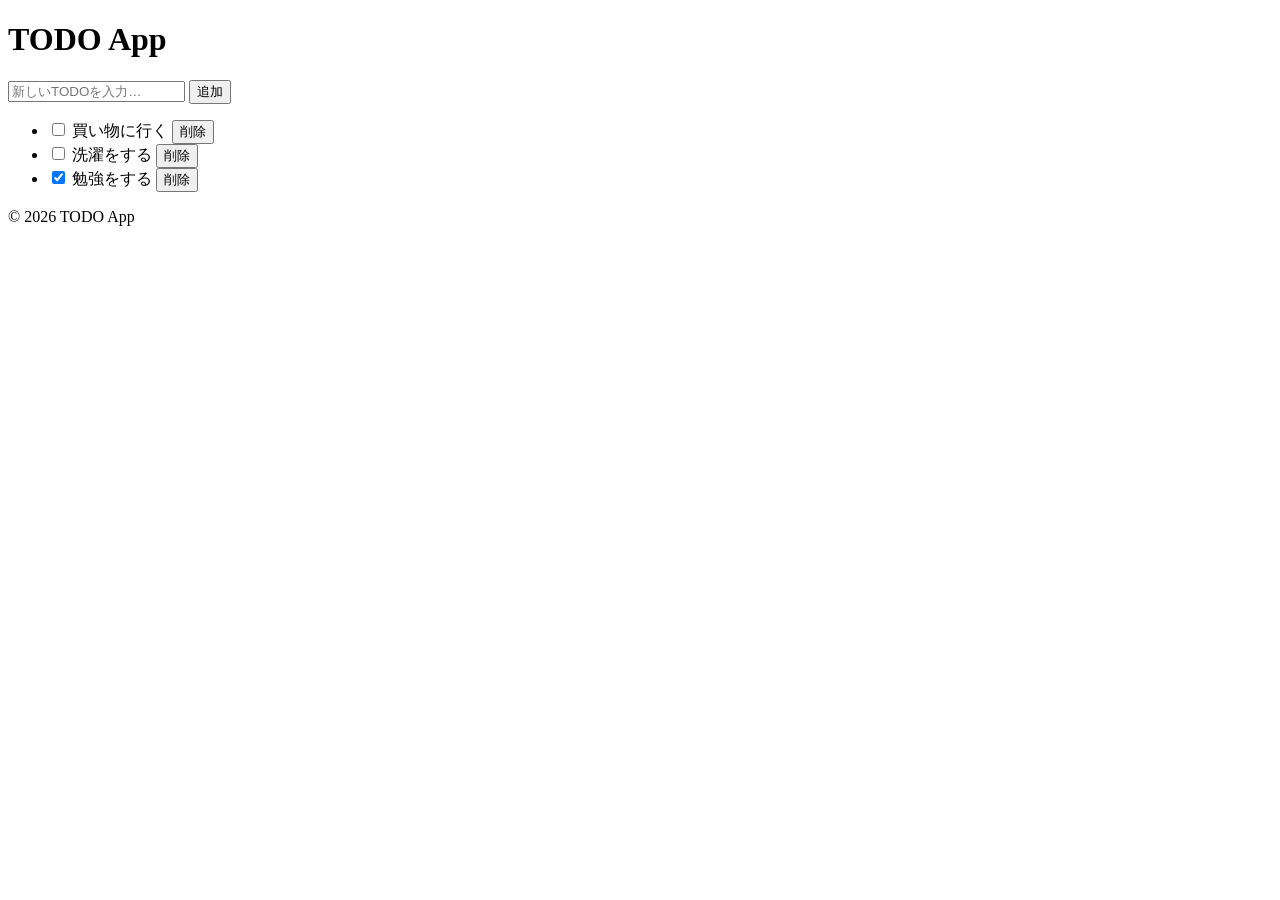
<file: session02/exercise/todo.html>
<!doctype html>
<html lang="ja">
  <head>
    <meta charset="UTF-8" />
    <meta name="viewport" content="width=device-width, initial-scale=1.0" />
    <title>TODO App</title>
  </head>
  <body>
    <!-- ============================================
       TODOアプリの HTML を作ろう

       以下の構造を完成させてください:
       1. ヘッダー: アプリのタイトル（h1）
       2. メイン: 入力フォーム + TODOリスト
       3. フッター: 著作権表示

       各TODO項目の構造:
       <li>
         <label>
           <input type="checkbox">
           <span>TODOのテキスト</span>
         </label>
         <button>削除</button>
       </li>
  ============================================ -->

    <!-- ===== ヘッダー ===== -->
    <header>
      <!-- ヒント: h1タグでアプリのタイトルを書こう -->
       <h1>TODO App</h1>
    </header>

    <!-- ===== メインコンテンツ ===== -->
    <main>
      <!-- ----- TODO入力エリア ----- -->
      <!-- ヒント: form (id="todo-form") タグの中に以下を追加
         - input (type="text", id="todo-input", placeholder="新しいTODOを入力...")
         - button (type="submit", テキスト: "追加")
    -->

      <!-- ----- TODOリスト表示エリア ----- -->
      <!-- ヒント: ul (id="todo-list") の中に li を3つ以上追加
         各liには label でcheckboxとspanを包み、後ろに削除ボタンを置く
         1つは checked をつけて完了済みにしてみよう
    -->
     <form id="todo-form">
      <input type="text" id="todo-input" placeholder="新しいTODOを入力…">
      <button type="submit">追加</button>
     </form>

     <ul>
        <li>
          <label>
            <input type="checkbox" id="todo-checkbox" />
            <span>買い物に行く</span>
            <button>削除</button>
          </label>
        </li>

        <li>
          <label>
            <input type="checkbox" id="todo-checkbox" />
            <span>洗濯をする</span>
          </label>
          <button>削除</button>
        </li>

        <li>
          <label>
            <input type="checkbox" id="todo-checkbox" checked/>
            <span>勉強をする</span>
          </label>
          <button>削除</button>
        </li>
     </ul>
    </main>

    <!-- ===== フッター ===== -->
    <footer>
      <!-- ヒント: <p>&copy; 2026 TODO App</p> -->
       <p>&copy; 2026 TODO App</p>
    </footer>
  </body>
</html>
</file>
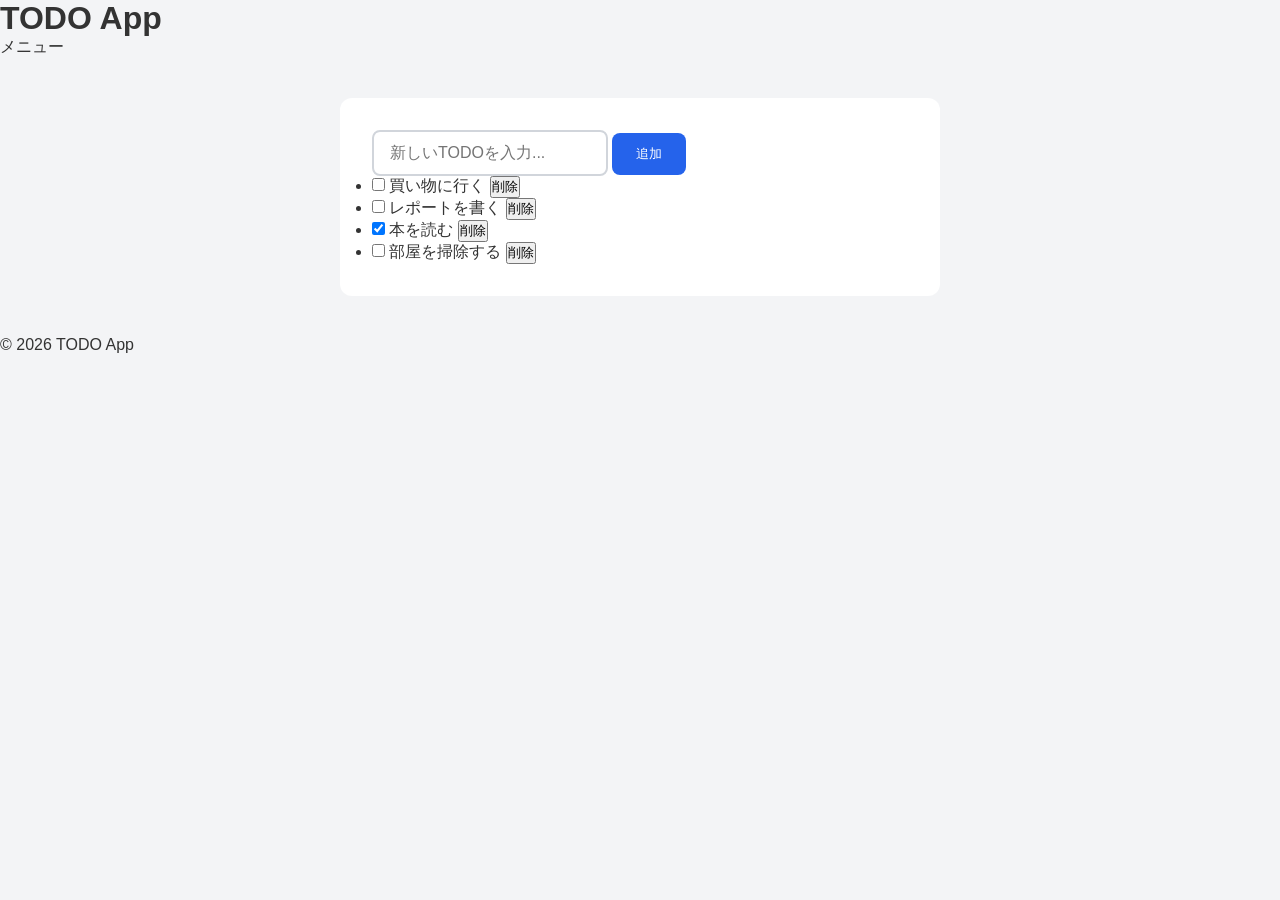
<file: session03/exercise/todo.html>
<!doctype html>
<html lang="ja">
  <head>
    <meta charset="UTF-8" />
    <meta name="viewport" content="width=device-width, initial-scale=1.0" />
    <title>TODO App</title>
    <!-- ヒント: 外部CSSファイルを読み込もう -->
    <link rel="stylesheet" href="style.css">
  </head>
  <body>
    <!-- ヘッダー（第2回の正解にclass名を追加） -->
    <header class="header">
      <h1>TODO App</h1>
      <nav>メニュー</nav>
    </header>

    <!-- メインコンテンツ -->
    <main class="todo-card">
      <!-- TODO入力エリア -->
      <form id="todo-form" class="input-area">
        <input
          type="text"
          id="todo-input"
          class="todo-input"
          placeholder="新しいTODOを入力..."
        />
        <button type="submit" class="todo-button">追加</button>
      </form>

      <!-- TODOリスト -->
      <ul id="todo-list" class="todo-list">
        <li class="todo-item">
          <label class="todo-label">
            <input type="checkbox" class="todo-checkbox" />
            <span class="todo-title">買い物に行く</span>
          </label>
          <button class="delete-button">削除</button>
        </li>

        <li class="todo-item">
          <label class="todo-label">
            <input type="checkbox" class="todo-checkbox" />
            <span class="todo-title">レポートを書く</span>
          </label>
          <button class="delete-button">削除</button>
        </li>

        <li class="todo-item done">
          <label class="todo-label">
            <input type="checkbox" class="todo-checkbox" checked />
            <span class="todo-title">本を読む</span>
          </label>
          <button class="delete-button">削除</button>
        </li>

        <li class="todo-item">
          <label class="todo-label">
            <input type="checkbox" class="todo-checkbox" />
            <span class="todo-title">部屋を掃除する</span>
          </label>
          <button class="delete-button">削除</button>
        </li>
      </ul>
    </main>

    <!-- フッター -->
    <footer class="footer">
      <p>&copy; 2026 TODO App</p>
    </footer>
  </body>
</html>
</file>
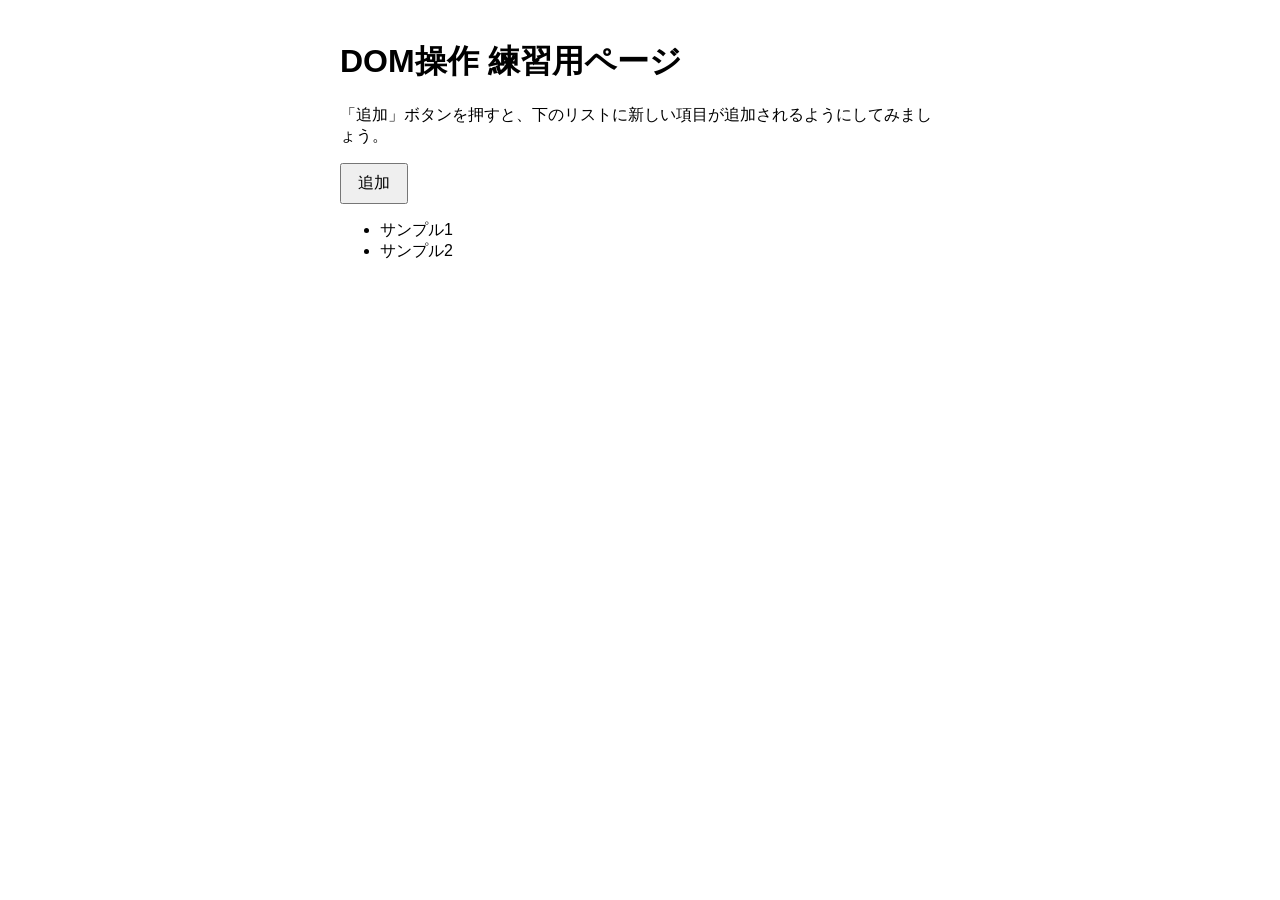
<file: session04/exercise/dom-example.html>
<!doctype html>
<html lang="ja">
  <head>
    <meta charset="UTF-8" />
    <title>DOM操作 練習用</title>
    <style>
      body {
        font-family: sans-serif;
        max-width: 600px;
        margin: 40px auto;
        padding: 0 20px;
      }
      button {
        padding: 8px 16px;
        font-size: 16px;
        cursor: pointer;
      }
      ul {
        margin-top: 16px;
      }
    </style>
  </head>
  <body>
    <h1>DOM操作 練習用ページ</h1>

    <p>
      「追加」ボタンを押すと、下のリストに新しい項目が追加されるようにしてみましょう。
    </p>

    <button id="add-item-btn">追加</button>

    <ul id="item-list">
      <li>サンプル1</li>
      <li>サンプル2</li>
    </ul>

    <script>
      // ↓↓↓ ここから下に、スライドのコードを書いてください ↓↓↓
    // 要素の取得 アイテムを追加するボタンとリストを取得
const addItemBtn = document.getElementById("add-item-btn");
const itemList = document.getElementById("item-list");

// 「追加」ボタンをクリックしたときの処理
addItemBtn.addEventListener("click", () => {
  // 新しいli要素を作成して追加
  const newItem = document.createElement("li");
  newItem.textContent = "犬";
  itemList.appendChild(newItem);
});
    </script>
  </body>
</html>
</file>
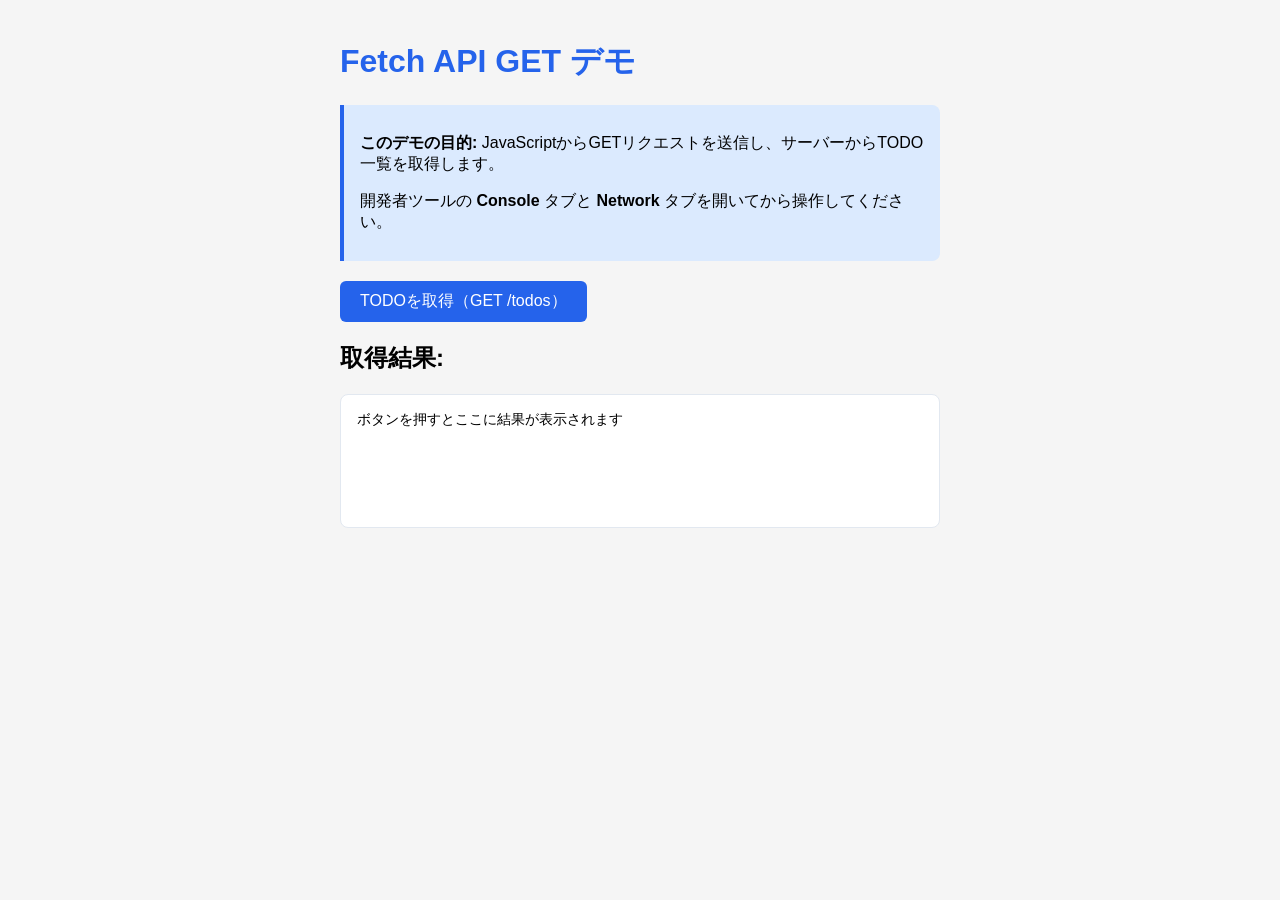
<file: session07/exercise/static/fetch-get-example.html>
<!doctype html>
<html lang="ja">
  <head>
    <meta charset="UTF-8" />
    <meta name="viewport" content="width=device-width, initial-scale=1.0" />
    <title>Fetch API GET デモ</title>
    <style>
      body {
        font-family:
          "Helvetica Neue", Arial, "Hiragino Kaku Gothic ProN", sans-serif;
        max-width: 600px;
        margin: 40px auto;
        padding: 0 20px;
        background-color: #f5f5f5;
      }
      h1 {
        color: #2563eb;
      }
      button {
        background-color: #2563eb;
        color: white;
        border: none;
        padding: 10px 20px;
        border-radius: 6px;
        font-size: 16px;
        cursor: pointer;
      }
      button:hover {
        background-color: #1d4ed8;
      }
      #result {
        margin-top: 20px;
        padding: 16px;
        background-color: white;
        border-radius: 8px;
        border: 1px solid #e2e8f0;
        min-height: 100px;
        white-space: pre-wrap;
        font-family: monospace;
        font-size: 14px;
      }
      .info {
        background-color: #dbeafe;
        border-left: 4px solid #2563eb;
        padding: 12px 16px;
        margin-bottom: 20px;
        border-radius: 0 8px 8px 0;
      }
    </style>
  </head>
  <body>
    <h1>Fetch API GET デモ</h1>

    <div class="info">
      <p>
        <strong>このデモの目的:</strong>
        JavaScriptからGETリクエストを送信し、サーバーからTODO一覧を取得します。
      </p>
      <p>
        開発者ツールの <strong>Console</strong> タブと
        <strong>Network</strong> タブを開いてから操作してください。
      </p>
    </div>

    <button onclick="getTodos()">TODOを取得（GET /todos）</button>

    <h2>取得結果:</h2>
    <div id="result">ボタンを押すとここに結果が表示されます</div>

    <script>
      // =====================================================
      // Fetch API を使った GET リクエストのデモ
      // =====================================================

      // このページは FastAPI の static フォルダから配信される。
      // 画面とAPIが同じサーバー（同一オリジン）なので、相対パス "/todos" で呼べる。

      // async/await を使った GET リクエスト
      async function getTodos() {
        console.log("--- GET /todos を実行します ---");

        try {
          // Step 1: fetch() でGETリクエストを送信
          //   fetch() はデフォルトでGETメソッドを使う
          console.log("Step 1: fetch() でリクエスト送信...");
          const response = await fetch("/todos");

          // Step 2: レスポンスのステータスを確認
          console.log("Step 2: レスポンス受信");
          console.log("  ステータスコード:", response.status);
          console.log("  OK?:", response.ok);

          // Step 3: レスポンスのbodyをJSON形式で解析
          //   response.json() はPromiseを返すのでawaitが必要
          console.log("Step 3: JSONを解析中...");
          const data = await response.json();

          // Step 4: 取得したデータを表示
          console.log("Step 4: データ取得完了!");
          console.log("  取得したTODO一覧:", data);
          console.log("  TODO数:", data.length);

          // 画面にも表示
          const resultDiv = document.getElementById("result");
          resultDiv.textContent = JSON.stringify(data, null, 2);
        } catch (error) {
          // エラーが発生した場合（サーバーが起動していないなど）
          console.error("エラーが発生しました:", error);
          document.getElementById("result").textContent =
            "エラー: " +
            error.message +
            "\n\nサーバーが起動しているか確認してください。";
        }
      }
    </script>
  </body>
</html>
</file>
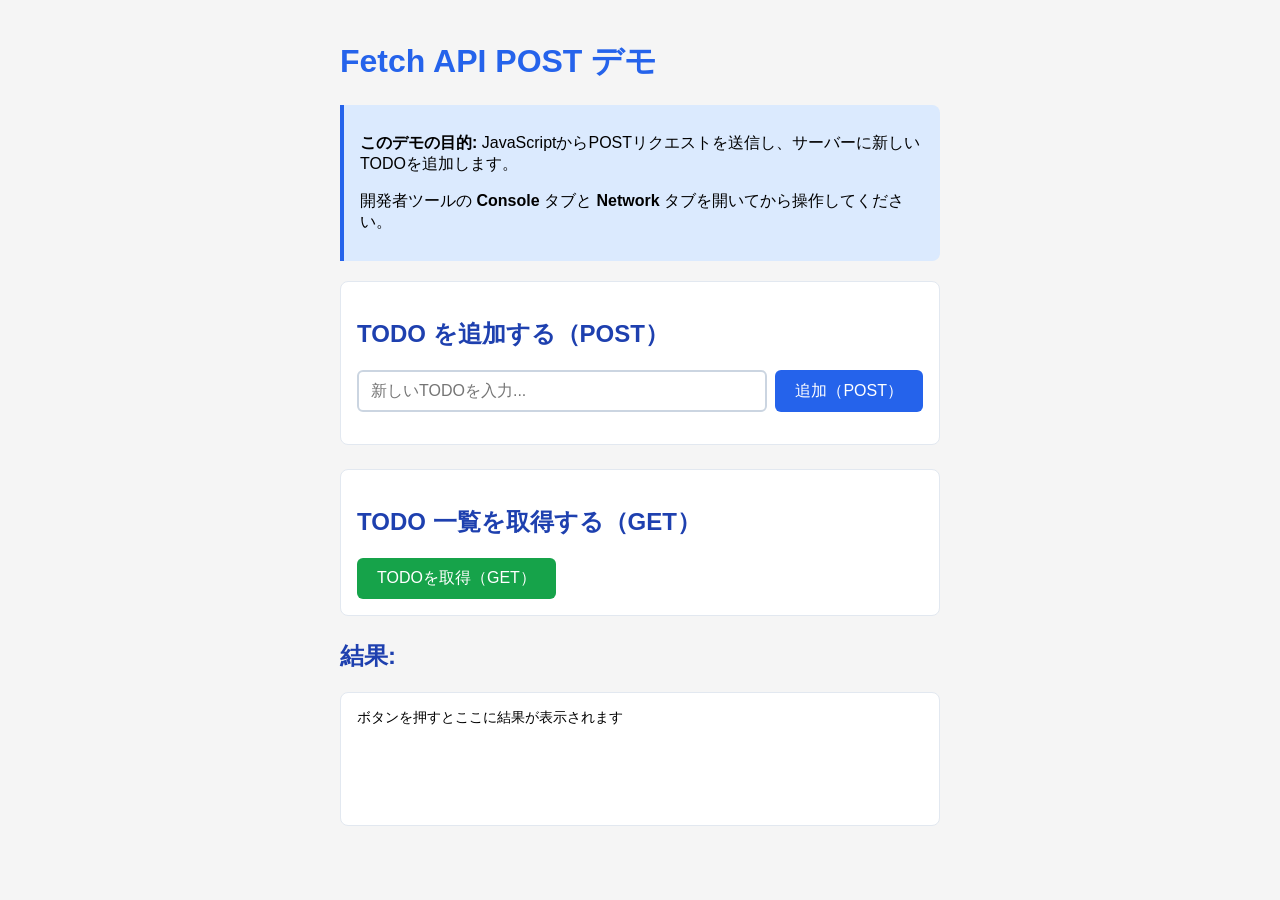
<file: session07/exercise/static/fetch-post-example.html>
<!doctype html>
<html lang="ja">
  <head>
    <meta charset="UTF-8" />
    <meta name="viewport" content="width=device-width, initial-scale=1.0" />
    <title>Fetch API POST デモ</title>
    <style>
      body {
        font-family:
          "Helvetica Neue", Arial, "Hiragino Kaku Gothic ProN", sans-serif;
        max-width: 600px;
        margin: 40px auto;
        padding: 0 20px;
        background-color: #f5f5f5;
      }
      h1 {
        color: #2563eb;
      }
      h2 {
        color: #1e40af;
      }
      .input-group {
        display: flex;
        gap: 8px;
        margin-bottom: 16px;
      }
      input[type="text"] {
        flex: 1;
        padding: 10px 12px;
        border: 2px solid #cbd5e1;
        border-radius: 6px;
        font-size: 16px;
      }
      input[type="text"]:focus {
        outline: none;
        border-color: #2563eb;
      }
      button {
        background-color: #2563eb;
        color: white;
        border: none;
        padding: 10px 20px;
        border-radius: 6px;
        font-size: 16px;
        cursor: pointer;
      }
      button:hover {
        background-color: #1d4ed8;
      }
      .btn-green {
        background-color: #16a34a;
      }
      .btn-green:hover {
        background-color: #15803d;
      }
      #result {
        margin-top: 20px;
        padding: 16px;
        background-color: white;
        border-radius: 8px;
        border: 1px solid #e2e8f0;
        min-height: 100px;
        white-space: pre-wrap;
        font-family: monospace;
        font-size: 14px;
      }
      .info {
        background-color: #dbeafe;
        border-left: 4px solid #2563eb;
        padding: 12px 16px;
        margin-bottom: 20px;
        border-radius: 0 8px 8px 0;
      }
      .section {
        margin-bottom: 24px;
        padding: 16px;
        background-color: white;
        border-radius: 8px;
        border: 1px solid #e2e8f0;
      }
    </style>
  </head>
  <body>
    <h1>Fetch API POST デモ</h1>

    <div class="info">
      <p>
        <strong>このデモの目的:</strong>
        JavaScriptからPOSTリクエストを送信し、サーバーに新しいTODOを追加します。
      </p>
      <p>
        開発者ツールの <strong>Console</strong> タブと
        <strong>Network</strong> タブを開いてから操作してください。
      </p>
    </div>

    <div class="section">
      <h2>TODO を追加する（POST）</h2>
      <div class="input-group">
        <input type="text" id="todoInput" placeholder="新しいTODOを入力..." />
        <button onclick="addTodo()">追加（POST）</button>
      </div>
    </div>

    <div class="section">
      <h2>TODO 一覧を取得する（GET）</h2>
      <button class="btn-green" onclick="getTodos()">TODOを取得（GET）</button>
    </div>

    <h2>結果:</h2>
    <div id="result">ボタンを押すとここに結果が表示されます</div>

    <script>
      // =====================================================
      // Fetch API を使った POST リクエストのデモ
      // =====================================================

      // このページは FastAPI の static フォルダから配信される。
      // 画面とAPIが同じサーバー（同一オリジン）なので、相対パス "/todos" で呼べる。

      // ----- GET: TODO一覧を取得 -----
      async function getTodos() {
        console.log("--- GET /todos を実行します ---");
        try {
          const response = await fetch("/todos");
          const data = await response.json();
          console.log("取得したTODO一覧:", data);
          document.getElementById("result").textContent =
            "GET /todos のレスポンス:\n" + JSON.stringify(data, null, 2);
        } catch (error) {
          console.error("GETエラー:", error);
          document.getElementById("result").textContent =
            "エラー: " + error.message;
        }
      }

      // ----- POST: 新しいTODOを追加 -----
      async function addTodo() {
        const input = document.getElementById("todoInput");
        const title = input.value.trim();

        if (!title) {
          alert("TODOを入力してください");
          return;
        }

        console.log("--- POST /todos を実行します ---");
        console.log("送信するデータ:", { title: title });

        try {
          // Step 1: POSTリクエストの設定
          //   method: HTTPメソッドを指定
          //   headers: 送信するデータの形式を宣言
          //   body: 送信するデータ（JSON文字列に変換）
          const requestBody = { title: title };
          console.log("Step 1: リクエスト設定");
          console.log("  method: POST");
          console.log("  Content-Type: application/json");
          console.log("  body (JSオブジェクト):", requestBody);
          console.log("  body (JSON文字列):", JSON.stringify(requestBody));

          // Step 2: fetch() でPOSTリクエストを送信
          console.log("Step 2: fetch() でリクエスト送信...");
          const response = await fetch("/todos", {
            method: "POST",
            headers: {
              "Content-Type": "application/json",
            },
            body: JSON.stringify(requestBody),
          });

          // Step 3: レスポンスを確認
          console.log("Step 3: レスポンス受信");
          console.log("  ステータスコード:", response.status);
          const data = await response.json();
          console.log("  レスポンスデータ:", data);
          console.log("  サーバーが付与したID:", data.id);

          // Step 4: 画面に表示
          document.getElementById("result").textContent =
            "POST /todos のレスポンス:\n" + JSON.stringify(data, null, 2);

          // 入力欄をクリア
          input.value = "";
        } catch (error) {
          console.error("POSTエラー:", error);
          document.getElementById("result").textContent =
            "エラー: " + error.message;
        }
      }

      // Enterキーでも追加できるようにする
      document
        .getElementById("todoInput")
        .addEventListener("keydown", function (e) {
          if (e.key === "Enter") {
            addTodo();
          }
        });
    </script>
  </body>
</html>
</file>
<file: session03/exercise/style.css>
/* ===========================================
   TODOアプリ CSS - 実習用スターター
   第3回 CSS基礎

   todo.html の <link> タグのコメントを外して
   このファイルを読み込んでからスタイルを書いていこう
   =========================================== */

/* --- 1. リセットと基本設定 ---
   ヒント: * で全要素の margin/padding を 0 に
          box-sizing: border-box でサイズ計算を楽に */
 h1 {
  
 }
* {
  margin: 0;
  padding: 0;
  box-sizing: border-box;
  /* ヒント: margin: 0; padding: 0; box-sizing: border-box; */
}

body {
  /* ヒント: font-family, background-color: #f3f4f6, color: #333 */
  font-family: "Helvetica Neue", Arial, "Hiragino Sans",
  "Noto Sans JP", sans-serif;
  background-color: #f3f4f6;
  color: #333;

}

/* --- 2. ヘッダー ---
   ヒント: 背景色 #2563eb, 文字色 white, padding, text-align: center */

.header { 
}

.header h1 {
  /* ヒント: font-size: 24px */
}

/* --- 3. メインコンテンツ --- */

/* --- 4. TODOカード ---
   ヒント: 白背景, max-width: 600px, margin: 24px auto で中央配置
           padding: 32px, border-radius: 12px, box-shadow */

.todo-card {
  background-color: white;
max-width: 600px;
margin: 40px auto;       
padding: 32px;
border-radius: 12px;     
}
/* 
上下
40px
、左右は ⾃動で 中央配置
 */
/* 
⾓を 丸くする
 
*/
box-shadow: 0 2px 8px rgba(0, 0, 0, 0.1);  
}

/* --- 5. 入力エリア ---
   ヒント: display: flex で横並び, gap: 8px, margin-bottom: 24px */

.input-area { display: flex; gap: 8px; 
}

.todo-input {
  flex: 1;                  
padding: 12px 16px;
border: 2px solid #d1d5db;
border-radius: 8px;
font-size: 16px;
  /* ヒント: flex: 1, padding: 12px 16px, border: 2px solid #d1d5db
             border-radius: 8px, font-size: 16px */
}

.todo-input:focus {
  /* ヒント: border-color: #2563eb, outline: none */
  border-color: #2563ed; outline: none;
}

.todo-button {
  padding: 12px 24px;
background-color: #2563eb;
color: white;
border: none;
border-radius: 8px;
cursor: pointer;  
  /* ヒント: padding: 12px 24px, background-color: #2563eb
             color: white, border: none, border-radius: 8px, cursor: pointer */
}

.todo-button:hover {
  background-color: #1d4ed8;  /* 
少し 暗く
 */
  /* ヒント: background-color: #1d4ed8 */
}

/* --- 6. TODOリスト --- */

.todo-list {
  /* ヒント: list-style: none */
}

.todo-item {
  /* ヒント: display: flex, align-items: center, justify-content: space-between
             padding: 12px 16px, margin-bottom: 8px
             background-color: #f9fafb, border: 1px solid #e5e7eb, border-radius: 8px */

 }

.todo-item:hover {
  background-color: #f9fafb;  /* 
薄く ⾊が 変わる
 
}
*
  /* ヒント: background-color: #eff6ff */
}

/* --- 7. TODO項目の内容 --- */

.todo-label {
  /* ヒント: display: flex, align-items: center, gap: 12px, cursor: pointer, flex: 1 */
}

.todo-checkbox {
  /* ヒント: width: 20px, height: 20px, cursor: pointer */
}

.todo-title {
  /* ヒント: font-size: 16px */
}

/* --- 8. 完了状態 ---
   ヒント: 完了アイテムの背景を変え、テキストに取り消し線を引く */

.todo-item.done {
  /* ヒント: background-color: #f0fdf4, border-color: #bbf7d0 */
}

.todo-item.done .todo-title {
  /* ヒント: text-decoration: line-through, color: #9ca3af */
}

/* --- 9. 削除ボタン --- */

.delete-button {
  /* ヒント: padding: 6px 12px, background-color: transparent
             color: #9ca3af, border: 1px solid #d1d5db, border-radius: 6px, cursor: pointer */
}

.delete-button:hover {
  /* ヒント: background-color: #fef2f2, color: #dc2626, border-color: #fca5a5 */
}

/* --- 10. 空メッセージ ---
   ヒント: TODOが0件のときに表示するメッセージ
           text-align: center, padding: 32px, color: #9ca3af, font-size: 14px */

.empty-message {
}

/* --- 11. ページフッター --- */

.footer {
  /* ヒント: background-color: #374151, color: #9ca3af
             text-align: center, padding: 16px, font-size: 14px */
}

/* --- 12. レスポンシブデザイン ---
   ヒント: @media (max-width: 480px) でスマホ向けスタイルを記述
           カードのmargin/paddingを小さく、入力エリアを縦並びに */
</file>
